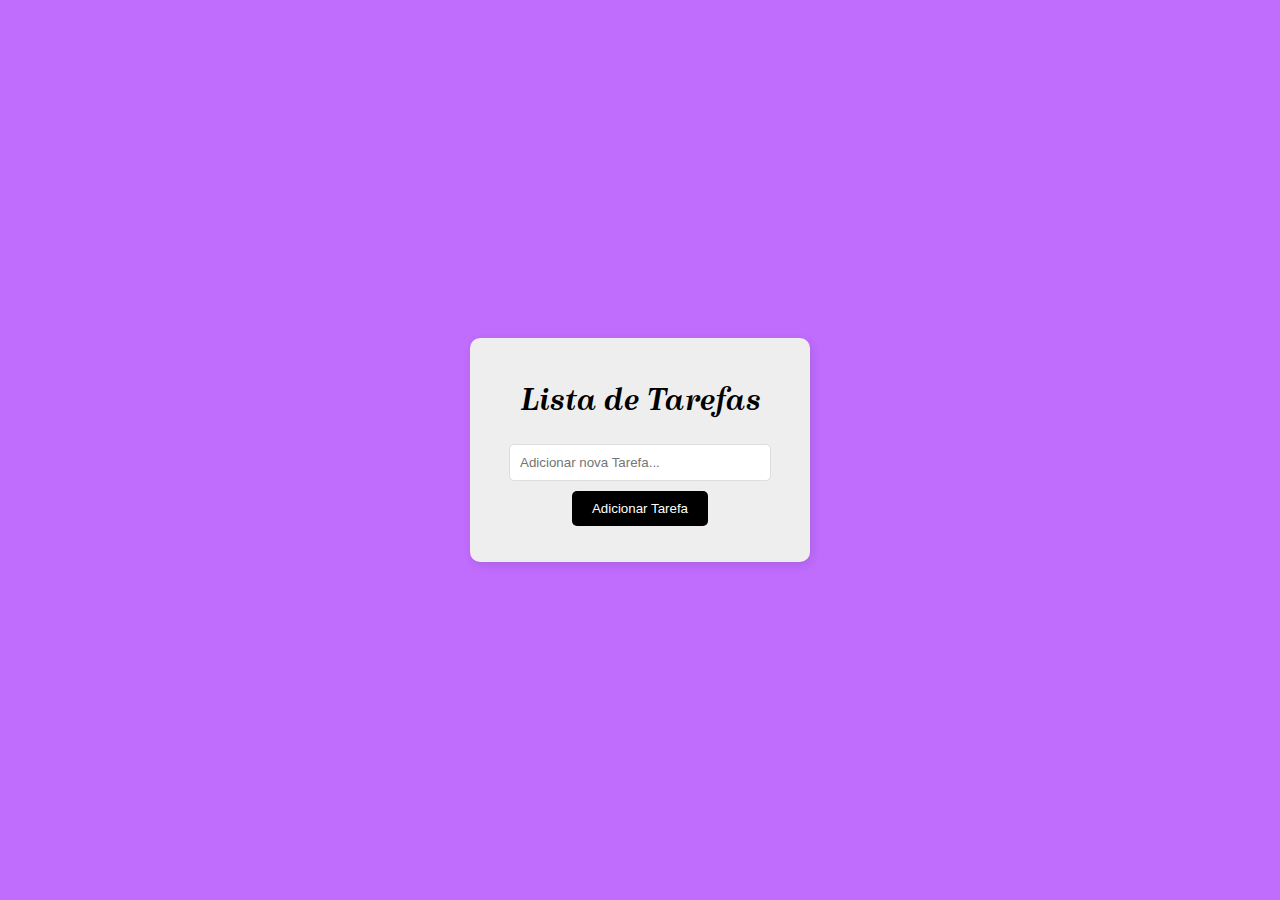
<file: index.html>
<!DOCTYPE html>
<html lang="pt-br">

<head>
    <meta charset="UTF-8">
    <meta name="viewport" content="width=device-width, initial-scale=1.0">
    <title>Lista de Tarefas</title>
    <link href="font/stylesheet.css" rel="stylesheet" type="text/css">
    <link rel="stylesheet" href="style.css">
</head>

<body>
    <div class="container">
        <h1>Lista de Tarefas</h1>
        <input type="text" id="inputTarefa" placeholder="Adicionar nova Tarefa...">
        <button onclick="addTarefa()">Adicionar Tarefa</button>
        <ul id="listaTarefas"></ul>
    </div>
    <script src="script.js"></script>
</body>

</html>
</file>
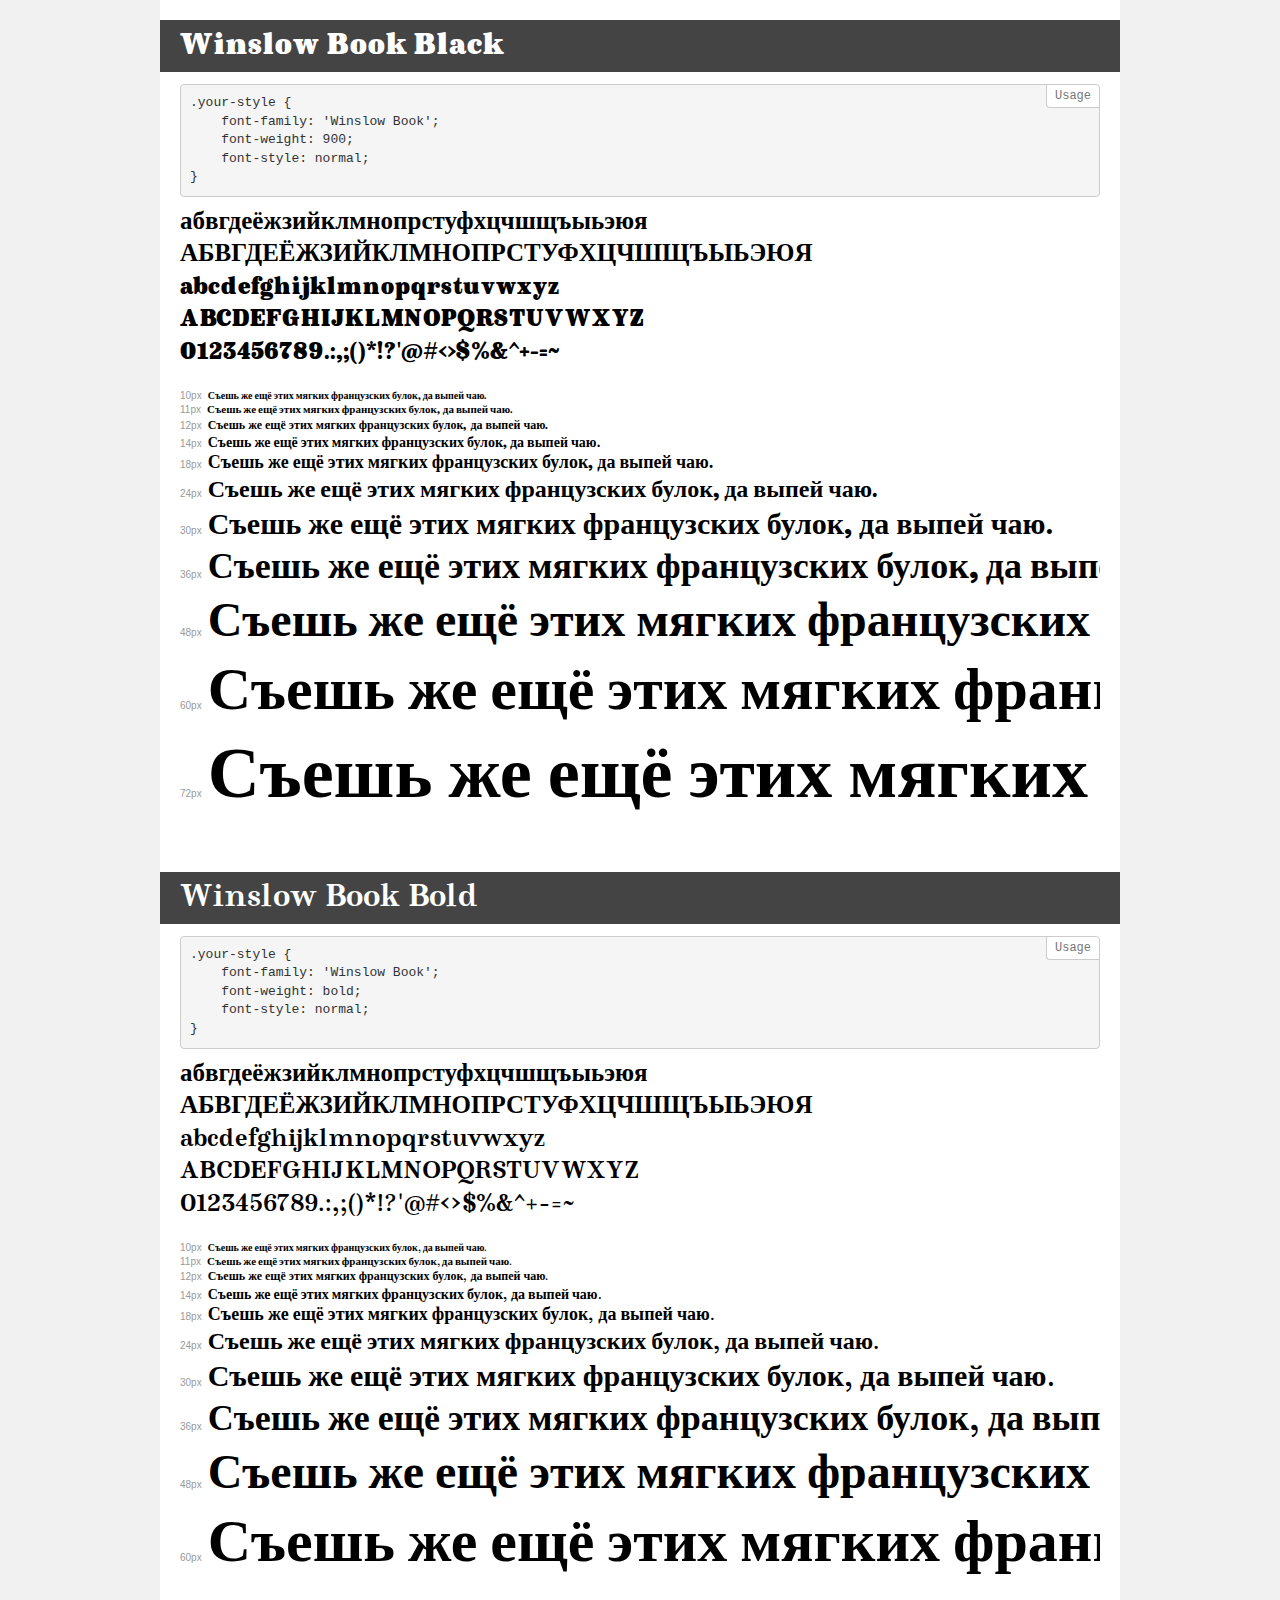
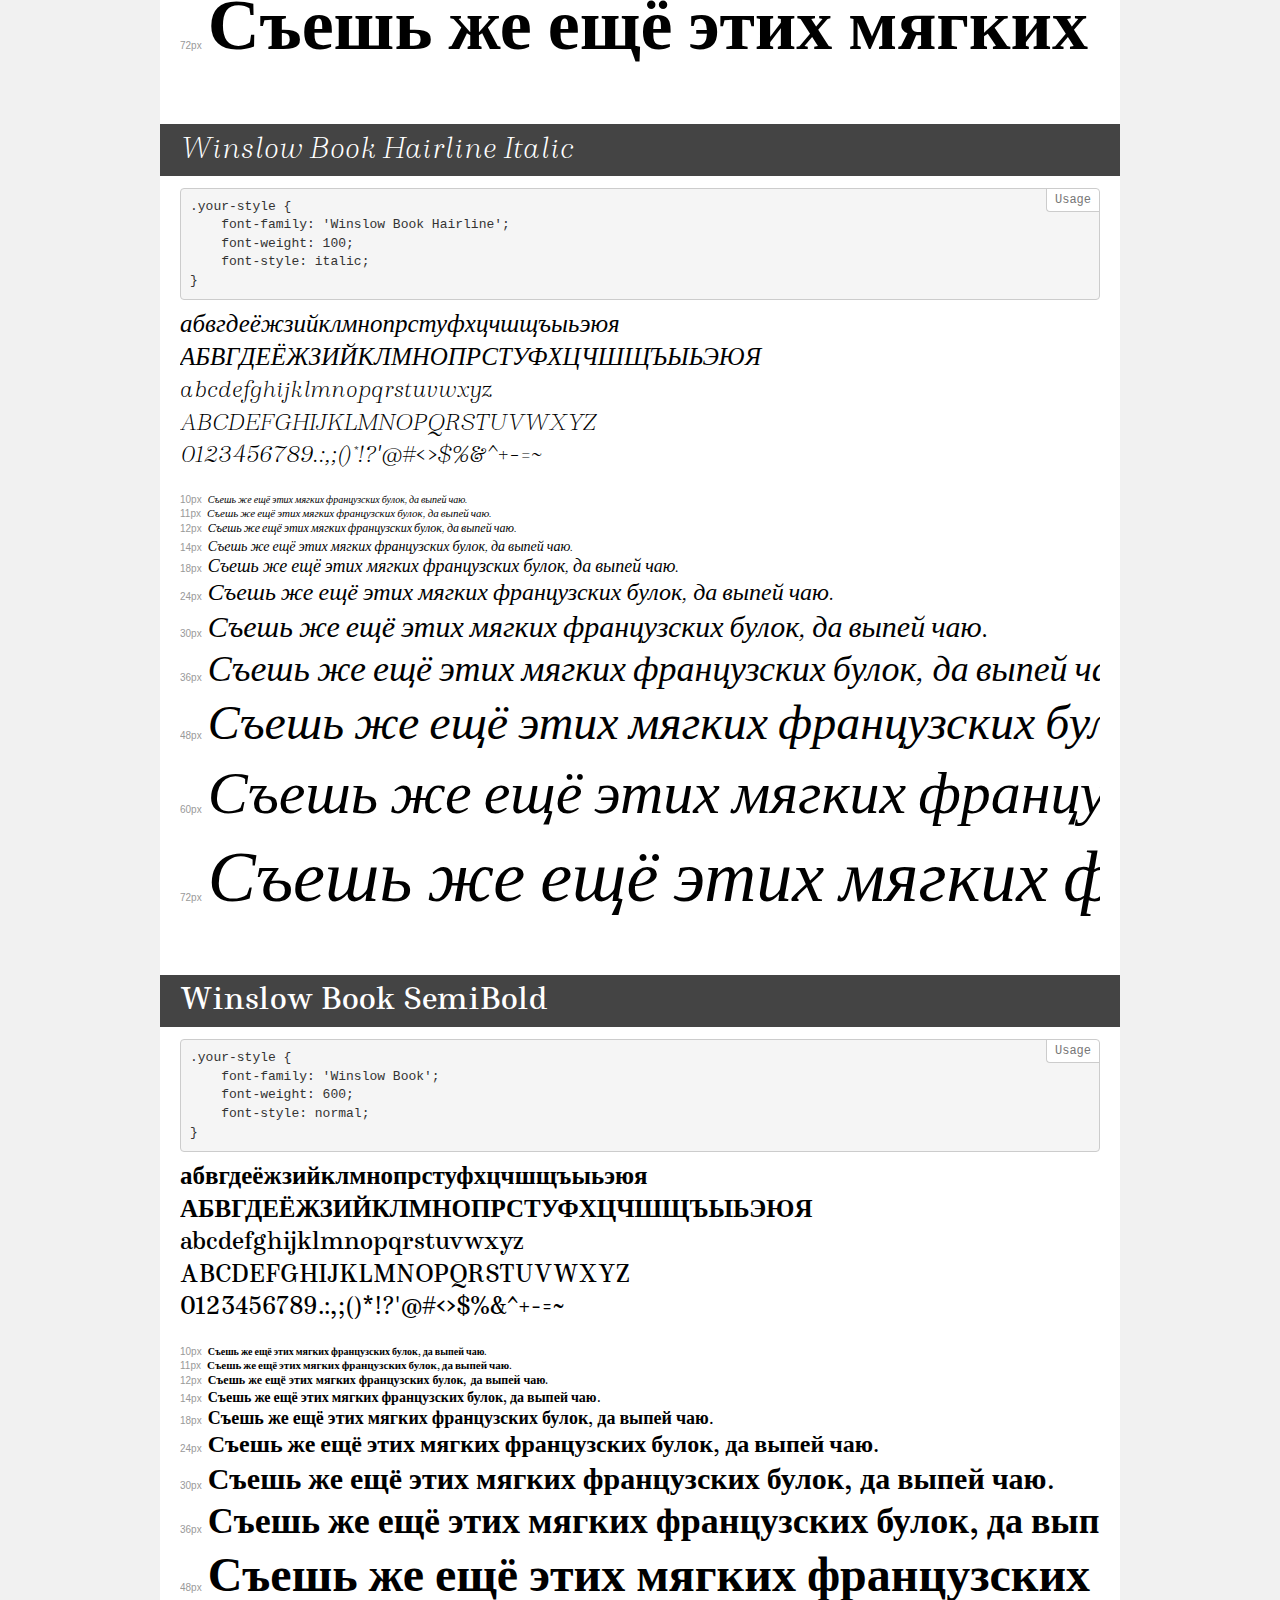
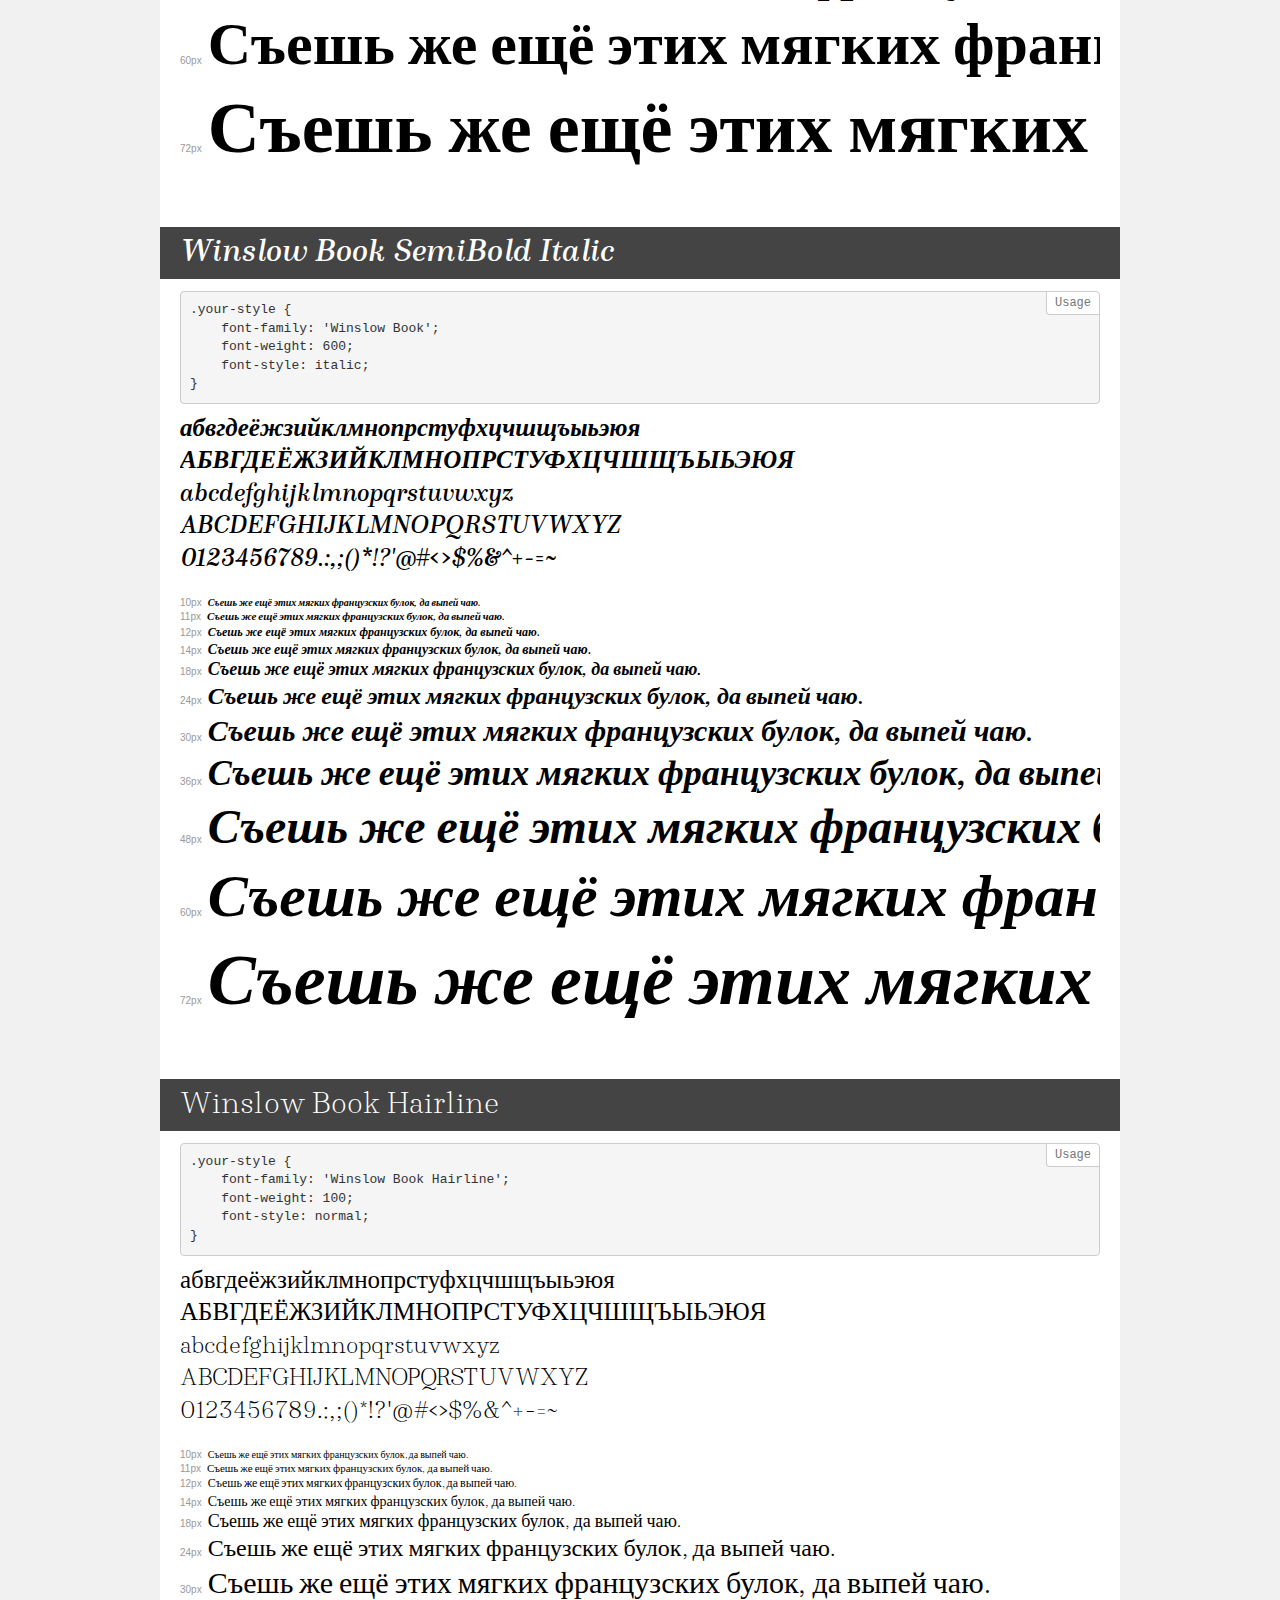
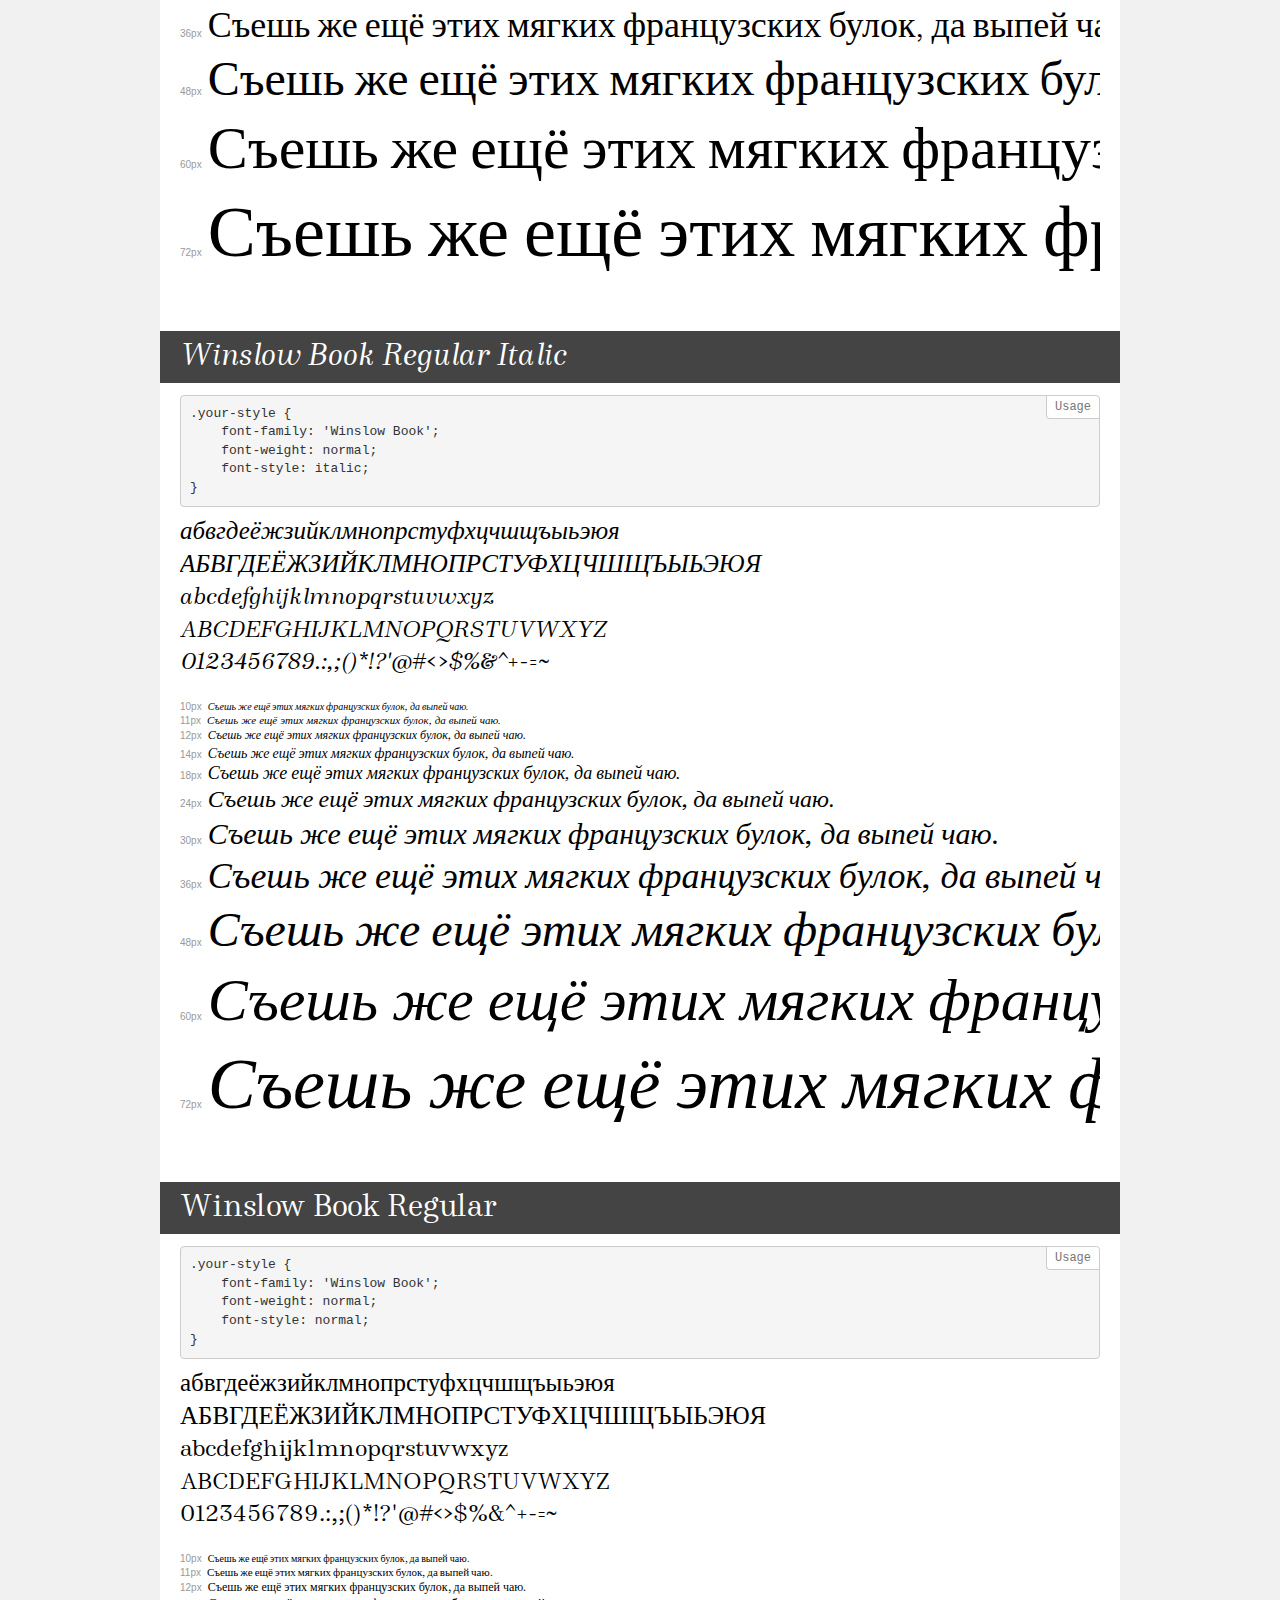
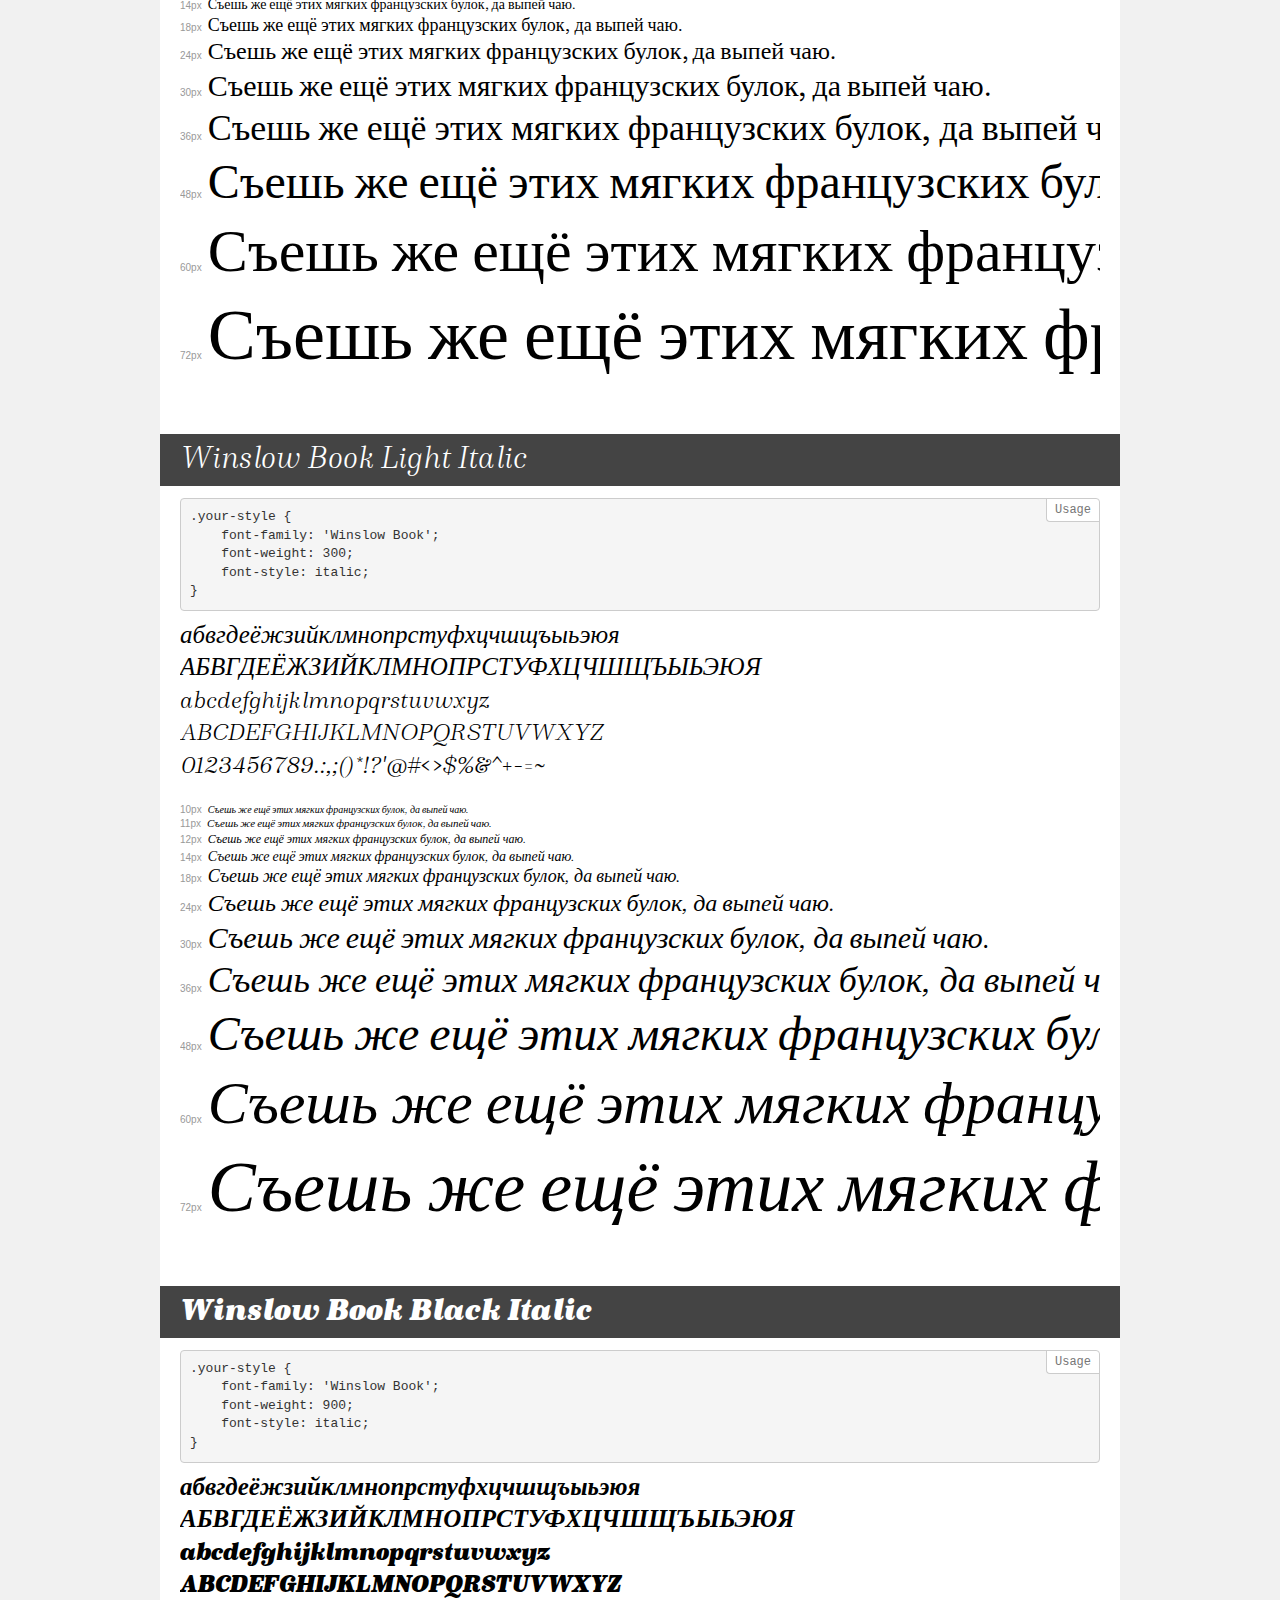
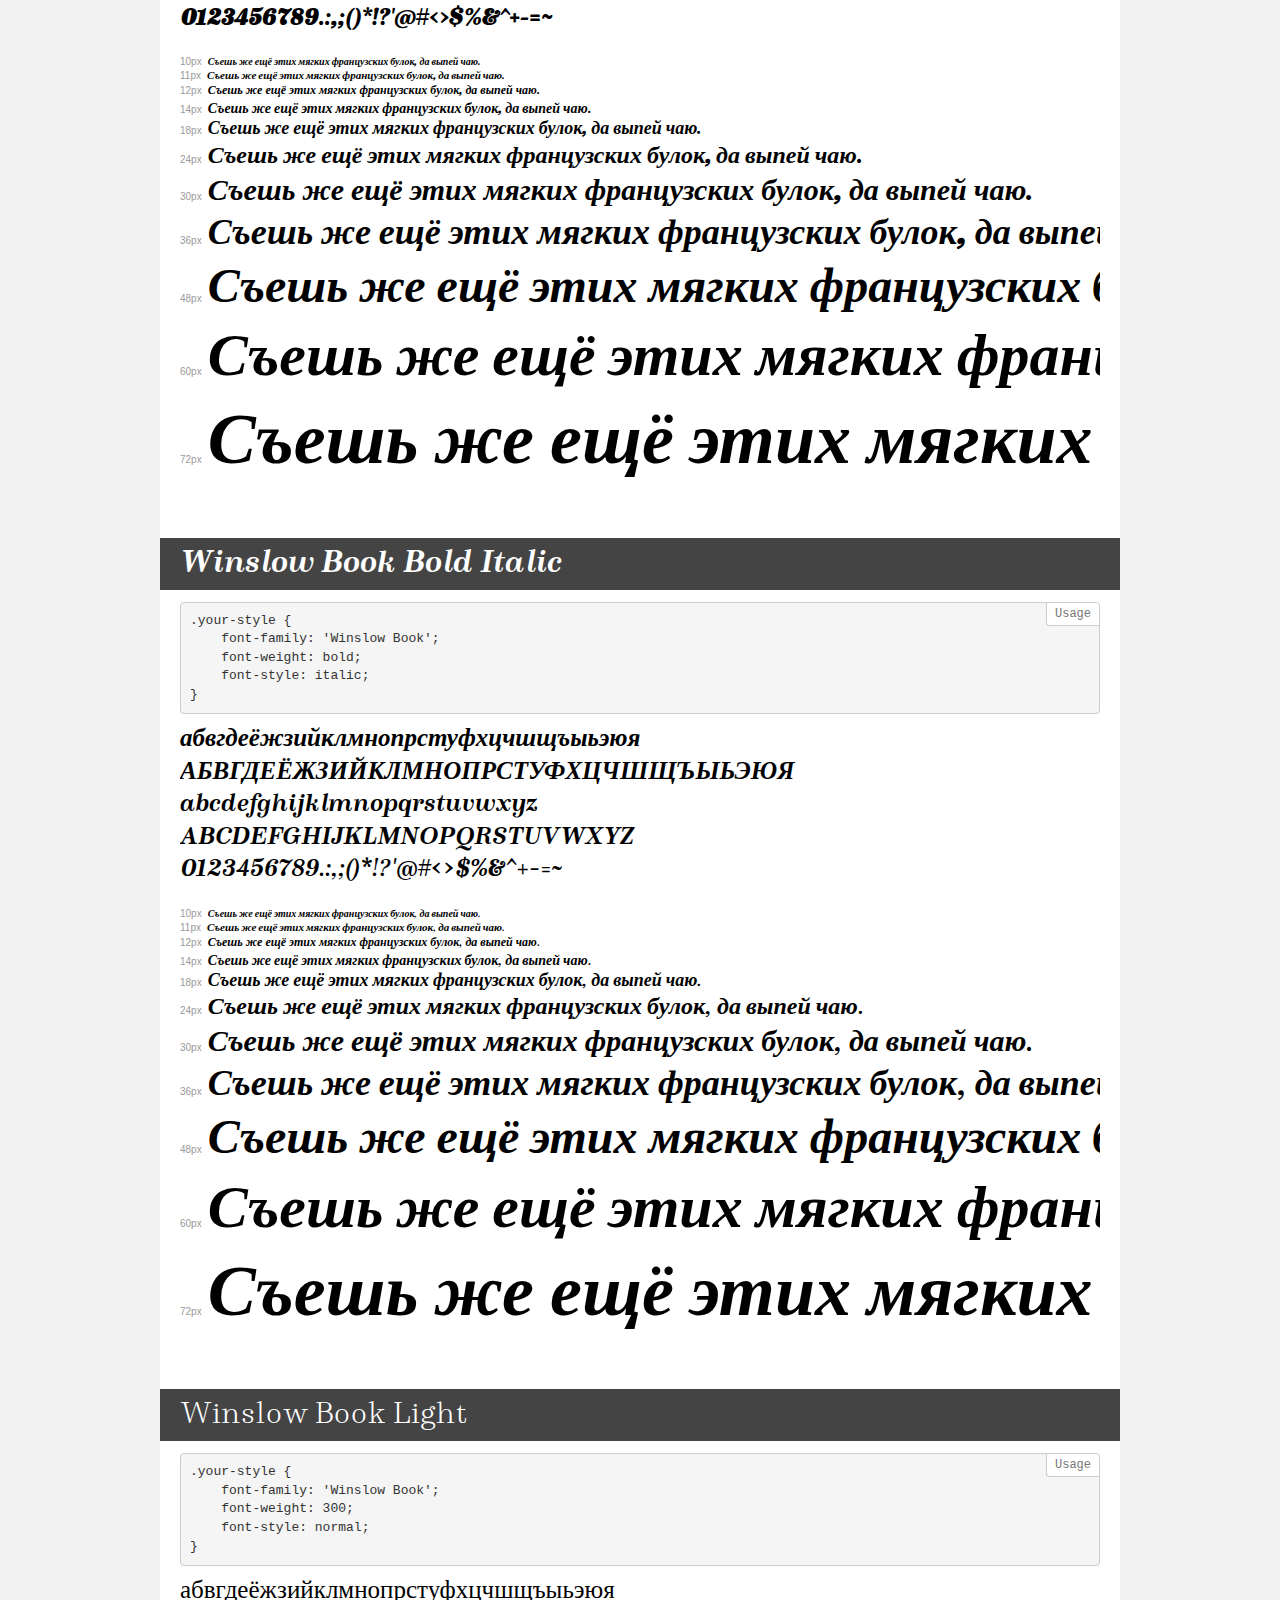
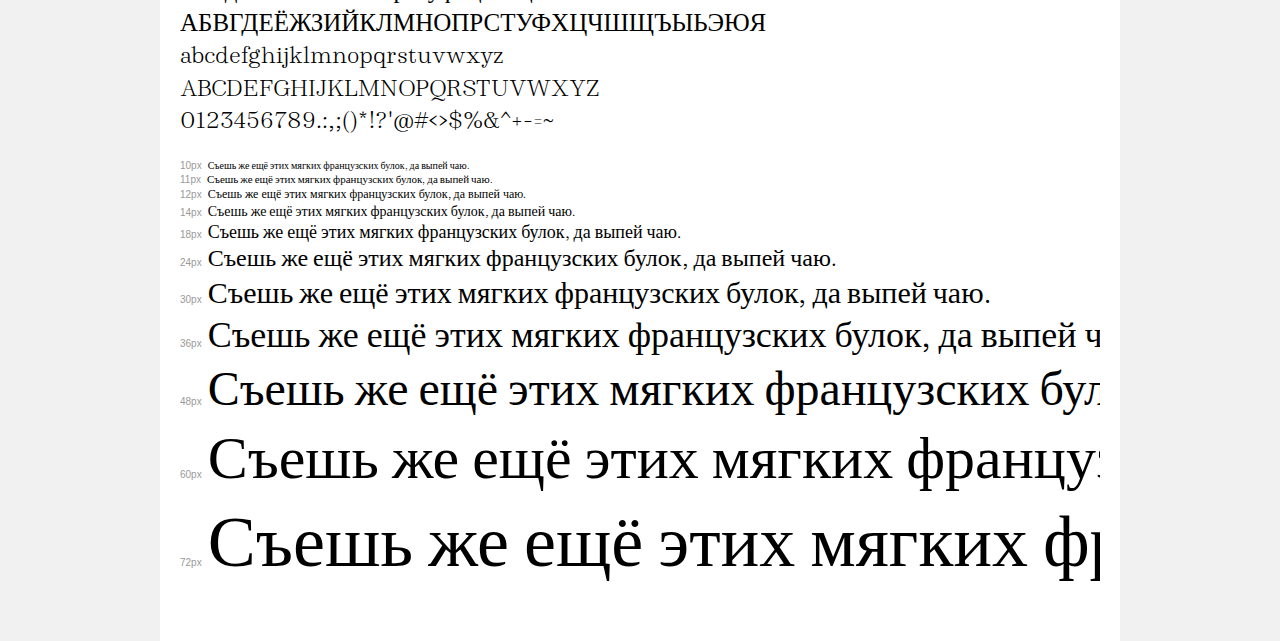
<file: font/demo.html>
<!DOCTYPE html>
<html>
<head>
    <meta charset="utf-8">
    <meta http-equiv="X-UA-Compatible" content="IE=edge">
    <meta name="viewport" content="width=device-width, initial-scale=1">
    <meta name="robots" content="noindex, noarchive">
    <meta name="format-detection" content="telephone=no">
    <title>Transfonter demo</title>
    <link href="stylesheet.css" rel="stylesheet">
    <style>
        /*
        http://meyerweb.com/eric/tools/css/reset/
        v2.0 | 20110126
        License: none (public domain)
        */
        html, body, div, span, applet, object, iframe,
        h1, h2, h3, h4, h5, h6, p, blockquote, pre,
        a, abbr, acronym, address, big, cite, code,
        del, dfn, em, img, ins, kbd, q, s, samp,
        small, strike, strong, sub, sup, tt, var,
        b, u, i, center,
        dl, dt, dd, ol, ul, li,
        fieldset, form, label, legend,
        table, caption, tbody, tfoot, thead, tr, th, td,
        article, aside, canvas, details, embed,
        figure, figcaption, footer, header, hgroup,
        menu, nav, output, ruby, section, summary,
        time, mark, audio, video {
            margin: 0;
            padding: 0;
            border: 0;
            font-size: 100%;
            font: inherit;
            vertical-align: baseline;
        }
        /* HTML5 display-role reset for older browsers */
        article, aside, details, figcaption, figure,
        footer, header, hgroup, menu, nav, section {
            display: block;
        }
        body {
            line-height: 1;
        }
        ol, ul {
            list-style: none;
        }
        blockquote, q {
            quotes: none;
        }
        blockquote:before, blockquote:after,
        q:before, q:after {
            content: '';
            content: none;
        }
        table {
            border-collapse: collapse;
            border-spacing: 0;
        }
        /* common styles */
        body {
            background: #f1f1f1;
            color: #000;
        }
        .page {
            background: #fff;
            width: 920px;
            margin: 0 auto;
            padding: 20px 20px 0 20px;
            overflow: hidden;
        }
        .font-container {
            overflow-x: auto;
            overflow-y: hidden;
            margin-bottom: 40px;
            line-height: 1.3;
            white-space: nowrap;
            padding-bottom: 5px;
        }
        h1 {
            position: relative;
            background: #444;
            font-size: 32px;
            color: #fff;
            padding: 10px 20px;
            margin: 0 -20px 12px -20px;
        }
        .letters {
            font-size: 25px;
            margin-bottom: 20px;
        }
        .s10:before {
            content: '10px';
        }
        .s11:before {
            content: '11px';
        }
        .s12:before {
            content: '12px';
        }
        .s14:before {
            content: '14px';
        }
        .s18:before {
            content: '18px';
        }
        .s24:before {
            content: '24px';
        }
        .s30:before {
            content: '30px';
        }
        .s36:before {
            content: '36px';
        }
        .s48:before {
            content: '48px';
        }
        .s60:before {
            content: '60px';
        }
        .s72:before {
            content: '72px';
        }
        .s10:before, .s11:before, .s12:before, .s14:before,
        .s18:before, .s24:before, .s30:before, .s36:before,
        .s48:before, .s60:before, .s72:before {
            font-family: Arial, sans-serif;
            font-size: 10px;
            font-weight: normal;
            font-style: normal;
            color: #999;
            padding-right: 6px;
        }
        pre {
            display: block;
            position: relative;
            padding: 9px;
            margin: 0 0 10px;
            font-family: Monaco, Menlo, Consolas, "Courier New", monospace !important;
            font-size: 13px;
            line-height: 1.428571429;
            color: #333;
            font-weight: normal !important;
            font-style: normal !important;
            background-color: #f5f5f5;
            border: 1px solid #ccc;
            overflow-x: auto;
            border-radius: 4px;
        }
        pre:after {
            display: block;
            position: absolute;
            right: 0;
            top: 0;
            content: 'Usage';
            line-height: 1;
            padding: 5px 8px;
            font-size: 12px;
            color: #767676;
            background-color: #fff;
            border: 1px solid #ccc;
            border-right: none;
            border-top: none;
            border-radius: 0 4px 0 4px;
            z-index: 10;
        }
        /* responsive */
        @media (max-width: 959px) {
            .page {
                width: auto;
                margin: 0;
            }
        }
    </style>
</head>
<body>
<div class="page">
    <div class="demo" style="font-family: 'Winslow Book'; font-weight: 900; font-style: normal;">
        <h1>Winslow Book Black</h1>
        <pre>.your-style {
    font-family: 'Winslow Book';
    font-weight: 900;
    font-style: normal;
}</pre>
        <div class="font-container">
            <p class="letters">
                абвгдеёжзийклмнопрстуфхцчшщъыьэюя<br>
АБВГДЕЁЖЗИЙКЛМНОПРСТУФХЦЧШЩЪЫЬЭЮЯ<br>
abcdefghijklmnopqrstuvwxyz<br>
ABCDEFGHIJKLMNOPQRSTUVWXYZ<br>
                0123456789.:,;()*!?'@#<>$%&^+-=~
            </p>
            <p class="s10" style="font-size: 10px;">Съешь же ещё этих мягких французских булок, да выпей чаю.</p>
            <p class="s11" style="font-size: 11px;">Съешь же ещё этих мягких французских булок, да выпей чаю.</p>
            <p class="s12" style="font-size: 12px;">Съешь же ещё этих мягких французских булок, да выпей чаю.</p>
            <p class="s14" style="font-size: 14px;">Съешь же ещё этих мягких французских булок, да выпей чаю.</p>
            <p class="s18" style="font-size: 18px;">Съешь же ещё этих мягких французских булок, да выпей чаю.</p>
            <p class="s24" style="font-size: 24px;">Съешь же ещё этих мягких французских булок, да выпей чаю.</p>
            <p class="s30" style="font-size: 30px;">Съешь же ещё этих мягких французских булок, да выпей чаю.</p>
            <p class="s36" style="font-size: 36px;">Съешь же ещё этих мягких французских булок, да выпей чаю.</p>
            <p class="s48" style="font-size: 48px;">Съешь же ещё этих мягких французских булок, да выпей чаю.</p>
            <p class="s60" style="font-size: 60px;">Съешь же ещё этих мягких французских булок, да выпей чаю.</p>
            <p class="s72" style="font-size: 72px;">Съешь же ещё этих мягких французских булок, да выпей чаю.</p>
        </div>
    </div>
    <div class="demo" style="font-family: 'Winslow Book'; font-weight: bold; font-style: normal;">
        <h1>Winslow Book Bold</h1>
        <pre>.your-style {
    font-family: 'Winslow Book';
    font-weight: bold;
    font-style: normal;
}</pre>
        <div class="font-container">
            <p class="letters">
                абвгдеёжзийклмнопрстуфхцчшщъыьэюя<br>
АБВГДЕЁЖЗИЙКЛМНОПРСТУФХЦЧШЩЪЫЬЭЮЯ<br>
abcdefghijklmnopqrstuvwxyz<br>
ABCDEFGHIJKLMNOPQRSTUVWXYZ<br>
                0123456789.:,;()*!?'@#<>$%&^+-=~
            </p>
            <p class="s10" style="font-size: 10px;">Съешь же ещё этих мягких французских булок, да выпей чаю.</p>
            <p class="s11" style="font-size: 11px;">Съешь же ещё этих мягких французских булок, да выпей чаю.</p>
            <p class="s12" style="font-size: 12px;">Съешь же ещё этих мягких французских булок, да выпей чаю.</p>
            <p class="s14" style="font-size: 14px;">Съешь же ещё этих мягких французских булок, да выпей чаю.</p>
            <p class="s18" style="font-size: 18px;">Съешь же ещё этих мягких французских булок, да выпей чаю.</p>
            <p class="s24" style="font-size: 24px;">Съешь же ещё этих мягких французских булок, да выпей чаю.</p>
            <p class="s30" style="font-size: 30px;">Съешь же ещё этих мягких французских булок, да выпей чаю.</p>
            <p class="s36" style="font-size: 36px;">Съешь же ещё этих мягких французских булок, да выпей чаю.</p>
            <p class="s48" style="font-size: 48px;">Съешь же ещё этих мягких французских булок, да выпей чаю.</p>
            <p class="s60" style="font-size: 60px;">Съешь же ещё этих мягких французских булок, да выпей чаю.</p>
            <p class="s72" style="font-size: 72px;">Съешь же ещё этих мягких французских булок, да выпей чаю.</p>
        </div>
    </div>
    <div class="demo" style="font-family: 'Winslow Book Hairline'; font-weight: 100; font-style: italic;">
        <h1>Winslow Book Hairline Italic</h1>
        <pre>.your-style {
    font-family: 'Winslow Book Hairline';
    font-weight: 100;
    font-style: italic;
}</pre>
        <div class="font-container">
            <p class="letters">
                абвгдеёжзийклмнопрстуфхцчшщъыьэюя<br>
АБВГДЕЁЖЗИЙКЛМНОПРСТУФХЦЧШЩЪЫЬЭЮЯ<br>
abcdefghijklmnopqrstuvwxyz<br>
ABCDEFGHIJKLMNOPQRSTUVWXYZ<br>
                0123456789.:,;()*!?'@#<>$%&^+-=~
            </p>
            <p class="s10" style="font-size: 10px;">Съешь же ещё этих мягких французских булок, да выпей чаю.</p>
            <p class="s11" style="font-size: 11px;">Съешь же ещё этих мягких французских булок, да выпей чаю.</p>
            <p class="s12" style="font-size: 12px;">Съешь же ещё этих мягких французских булок, да выпей чаю.</p>
            <p class="s14" style="font-size: 14px;">Съешь же ещё этих мягких французских булок, да выпей чаю.</p>
            <p class="s18" style="font-size: 18px;">Съешь же ещё этих мягких французских булок, да выпей чаю.</p>
            <p class="s24" style="font-size: 24px;">Съешь же ещё этих мягких французских булок, да выпей чаю.</p>
            <p class="s30" style="font-size: 30px;">Съешь же ещё этих мягких французских булок, да выпей чаю.</p>
            <p class="s36" style="font-size: 36px;">Съешь же ещё этих мягких французских булок, да выпей чаю.</p>
            <p class="s48" style="font-size: 48px;">Съешь же ещё этих мягких французских булок, да выпей чаю.</p>
            <p class="s60" style="font-size: 60px;">Съешь же ещё этих мягких французских булок, да выпей чаю.</p>
            <p class="s72" style="font-size: 72px;">Съешь же ещё этих мягких французских булок, да выпей чаю.</p>
        </div>
    </div>
    <div class="demo" style="font-family: 'Winslow Book'; font-weight: 600; font-style: normal;">
        <h1>Winslow Book SemiBold</h1>
        <pre>.your-style {
    font-family: 'Winslow Book';
    font-weight: 600;
    font-style: normal;
}</pre>
        <div class="font-container">
            <p class="letters">
                абвгдеёжзийклмнопрстуфхцчшщъыьэюя<br>
АБВГДЕЁЖЗИЙКЛМНОПРСТУФХЦЧШЩЪЫЬЭЮЯ<br>
abcdefghijklmnopqrstuvwxyz<br>
ABCDEFGHIJKLMNOPQRSTUVWXYZ<br>
                0123456789.:,;()*!?'@#<>$%&^+-=~
            </p>
            <p class="s10" style="font-size: 10px;">Съешь же ещё этих мягких французских булок, да выпей чаю.</p>
            <p class="s11" style="font-size: 11px;">Съешь же ещё этих мягких французских булок, да выпей чаю.</p>
            <p class="s12" style="font-size: 12px;">Съешь же ещё этих мягких французских булок, да выпей чаю.</p>
            <p class="s14" style="font-size: 14px;">Съешь же ещё этих мягких французских булок, да выпей чаю.</p>
            <p class="s18" style="font-size: 18px;">Съешь же ещё этих мягких французских булок, да выпей чаю.</p>
            <p class="s24" style="font-size: 24px;">Съешь же ещё этих мягких французских булок, да выпей чаю.</p>
            <p class="s30" style="font-size: 30px;">Съешь же ещё этих мягких французских булок, да выпей чаю.</p>
            <p class="s36" style="font-size: 36px;">Съешь же ещё этих мягких французских булок, да выпей чаю.</p>
            <p class="s48" style="font-size: 48px;">Съешь же ещё этих мягких французских булок, да выпей чаю.</p>
            <p class="s60" style="font-size: 60px;">Съешь же ещё этих мягких французских булок, да выпей чаю.</p>
            <p class="s72" style="font-size: 72px;">Съешь же ещё этих мягких французских булок, да выпей чаю.</p>
        </div>
    </div>
    <div class="demo" style="font-family: 'Winslow Book'; font-weight: 600; font-style: italic;">
        <h1>Winslow Book SemiBold Italic</h1>
        <pre>.your-style {
    font-family: 'Winslow Book';
    font-weight: 600;
    font-style: italic;
}</pre>
        <div class="font-container">
            <p class="letters">
                абвгдеёжзийклмнопрстуфхцчшщъыьэюя<br>
АБВГДЕЁЖЗИЙКЛМНОПРСТУФХЦЧШЩЪЫЬЭЮЯ<br>
abcdefghijklmnopqrstuvwxyz<br>
ABCDEFGHIJKLMNOPQRSTUVWXYZ<br>
                0123456789.:,;()*!?'@#<>$%&^+-=~
            </p>
            <p class="s10" style="font-size: 10px;">Съешь же ещё этих мягких французских булок, да выпей чаю.</p>
            <p class="s11" style="font-size: 11px;">Съешь же ещё этих мягких французских булок, да выпей чаю.</p>
            <p class="s12" style="font-size: 12px;">Съешь же ещё этих мягких французских булок, да выпей чаю.</p>
            <p class="s14" style="font-size: 14px;">Съешь же ещё этих мягких французских булок, да выпей чаю.</p>
            <p class="s18" style="font-size: 18px;">Съешь же ещё этих мягких французских булок, да выпей чаю.</p>
            <p class="s24" style="font-size: 24px;">Съешь же ещё этих мягких французских булок, да выпей чаю.</p>
            <p class="s30" style="font-size: 30px;">Съешь же ещё этих мягких французских булок, да выпей чаю.</p>
            <p class="s36" style="font-size: 36px;">Съешь же ещё этих мягких французских булок, да выпей чаю.</p>
            <p class="s48" style="font-size: 48px;">Съешь же ещё этих мягких французских булок, да выпей чаю.</p>
            <p class="s60" style="font-size: 60px;">Съешь же ещё этих мягких французских булок, да выпей чаю.</p>
            <p class="s72" style="font-size: 72px;">Съешь же ещё этих мягких французских булок, да выпей чаю.</p>
        </div>
    </div>
    <div class="demo" style="font-family: 'Winslow Book Hairline'; font-weight: 100; font-style: normal;">
        <h1>Winslow Book Hairline</h1>
        <pre>.your-style {
    font-family: 'Winslow Book Hairline';
    font-weight: 100;
    font-style: normal;
}</pre>
        <div class="font-container">
            <p class="letters">
                абвгдеёжзийклмнопрстуфхцчшщъыьэюя<br>
АБВГДЕЁЖЗИЙКЛМНОПРСТУФХЦЧШЩЪЫЬЭЮЯ<br>
abcdefghijklmnopqrstuvwxyz<br>
ABCDEFGHIJKLMNOPQRSTUVWXYZ<br>
                0123456789.:,;()*!?'@#<>$%&^+-=~
            </p>
            <p class="s10" style="font-size: 10px;">Съешь же ещё этих мягких французских булок, да выпей чаю.</p>
            <p class="s11" style="font-size: 11px;">Съешь же ещё этих мягких французских булок, да выпей чаю.</p>
            <p class="s12" style="font-size: 12px;">Съешь же ещё этих мягких французских булок, да выпей чаю.</p>
            <p class="s14" style="font-size: 14px;">Съешь же ещё этих мягких французских булок, да выпей чаю.</p>
            <p class="s18" style="font-size: 18px;">Съешь же ещё этих мягких французских булок, да выпей чаю.</p>
            <p class="s24" style="font-size: 24px;">Съешь же ещё этих мягких французских булок, да выпей чаю.</p>
            <p class="s30" style="font-size: 30px;">Съешь же ещё этих мягких французских булок, да выпей чаю.</p>
            <p class="s36" style="font-size: 36px;">Съешь же ещё этих мягких французских булок, да выпей чаю.</p>
            <p class="s48" style="font-size: 48px;">Съешь же ещё этих мягких французских булок, да выпей чаю.</p>
            <p class="s60" style="font-size: 60px;">Съешь же ещё этих мягких французских булок, да выпей чаю.</p>
            <p class="s72" style="font-size: 72px;">Съешь же ещё этих мягких французских булок, да выпей чаю.</p>
        </div>
    </div>
    <div class="demo" style="font-family: 'Winslow Book'; font-weight: normal; font-style: italic;">
        <h1>Winslow Book Regular Italic</h1>
        <pre>.your-style {
    font-family: 'Winslow Book';
    font-weight: normal;
    font-style: italic;
}</pre>
        <div class="font-container">
            <p class="letters">
                абвгдеёжзийклмнопрстуфхцчшщъыьэюя<br>
АБВГДЕЁЖЗИЙКЛМНОПРСТУФХЦЧШЩЪЫЬЭЮЯ<br>
abcdefghijklmnopqrstuvwxyz<br>
ABCDEFGHIJKLMNOPQRSTUVWXYZ<br>
                0123456789.:,;()*!?'@#<>$%&^+-=~
            </p>
            <p class="s10" style="font-size: 10px;">Съешь же ещё этих мягких французских булок, да выпей чаю.</p>
            <p class="s11" style="font-size: 11px;">Съешь же ещё этих мягких французских булок, да выпей чаю.</p>
            <p class="s12" style="font-size: 12px;">Съешь же ещё этих мягких французских булок, да выпей чаю.</p>
            <p class="s14" style="font-size: 14px;">Съешь же ещё этих мягких французских булок, да выпей чаю.</p>
            <p class="s18" style="font-size: 18px;">Съешь же ещё этих мягких французских булок, да выпей чаю.</p>
            <p class="s24" style="font-size: 24px;">Съешь же ещё этих мягких французских булок, да выпей чаю.</p>
            <p class="s30" style="font-size: 30px;">Съешь же ещё этих мягких французских булок, да выпей чаю.</p>
            <p class="s36" style="font-size: 36px;">Съешь же ещё этих мягких французских булок, да выпей чаю.</p>
            <p class="s48" style="font-size: 48px;">Съешь же ещё этих мягких французских булок, да выпей чаю.</p>
            <p class="s60" style="font-size: 60px;">Съешь же ещё этих мягких французских булок, да выпей чаю.</p>
            <p class="s72" style="font-size: 72px;">Съешь же ещё этих мягких французских булок, да выпей чаю.</p>
        </div>
    </div>
    <div class="demo" style="font-family: 'Winslow Book'; font-weight: normal; font-style: normal;">
        <h1>Winslow Book Regular</h1>
        <pre>.your-style {
    font-family: 'Winslow Book';
    font-weight: normal;
    font-style: normal;
}</pre>
        <div class="font-container">
            <p class="letters">
                абвгдеёжзийклмнопрстуфхцчшщъыьэюя<br>
АБВГДЕЁЖЗИЙКЛМНОПРСТУФХЦЧШЩЪЫЬЭЮЯ<br>
abcdefghijklmnopqrstuvwxyz<br>
ABCDEFGHIJKLMNOPQRSTUVWXYZ<br>
                0123456789.:,;()*!?'@#<>$%&^+-=~
            </p>
            <p class="s10" style="font-size: 10px;">Съешь же ещё этих мягких французских булок, да выпей чаю.</p>
            <p class="s11" style="font-size: 11px;">Съешь же ещё этих мягких французских булок, да выпей чаю.</p>
            <p class="s12" style="font-size: 12px;">Съешь же ещё этих мягких французских булок, да выпей чаю.</p>
            <p class="s14" style="font-size: 14px;">Съешь же ещё этих мягких французских булок, да выпей чаю.</p>
            <p class="s18" style="font-size: 18px;">Съешь же ещё этих мягких французских булок, да выпей чаю.</p>
            <p class="s24" style="font-size: 24px;">Съешь же ещё этих мягких французских булок, да выпей чаю.</p>
            <p class="s30" style="font-size: 30px;">Съешь же ещё этих мягких французских булок, да выпей чаю.</p>
            <p class="s36" style="font-size: 36px;">Съешь же ещё этих мягких французских булок, да выпей чаю.</p>
            <p class="s48" style="font-size: 48px;">Съешь же ещё этих мягких французских булок, да выпей чаю.</p>
            <p class="s60" style="font-size: 60px;">Съешь же ещё этих мягких французских булок, да выпей чаю.</p>
            <p class="s72" style="font-size: 72px;">Съешь же ещё этих мягких французских булок, да выпей чаю.</p>
        </div>
    </div>
    <div class="demo" style="font-family: 'Winslow Book'; font-weight: 300; font-style: italic;">
        <h1>Winslow Book Light Italic</h1>
        <pre>.your-style {
    font-family: 'Winslow Book';
    font-weight: 300;
    font-style: italic;
}</pre>
        <div class="font-container">
            <p class="letters">
                абвгдеёжзийклмнопрстуфхцчшщъыьэюя<br>
АБВГДЕЁЖЗИЙКЛМНОПРСТУФХЦЧШЩЪЫЬЭЮЯ<br>
abcdefghijklmnopqrstuvwxyz<br>
ABCDEFGHIJKLMNOPQRSTUVWXYZ<br>
                0123456789.:,;()*!?'@#<>$%&^+-=~
            </p>
            <p class="s10" style="font-size: 10px;">Съешь же ещё этих мягких французских булок, да выпей чаю.</p>
            <p class="s11" style="font-size: 11px;">Съешь же ещё этих мягких французских булок, да выпей чаю.</p>
            <p class="s12" style="font-size: 12px;">Съешь же ещё этих мягких французских булок, да выпей чаю.</p>
            <p class="s14" style="font-size: 14px;">Съешь же ещё этих мягких французских булок, да выпей чаю.</p>
            <p class="s18" style="font-size: 18px;">Съешь же ещё этих мягких французских булок, да выпей чаю.</p>
            <p class="s24" style="font-size: 24px;">Съешь же ещё этих мягких французских булок, да выпей чаю.</p>
            <p class="s30" style="font-size: 30px;">Съешь же ещё этих мягких французских булок, да выпей чаю.</p>
            <p class="s36" style="font-size: 36px;">Съешь же ещё этих мягких французских булок, да выпей чаю.</p>
            <p class="s48" style="font-size: 48px;">Съешь же ещё этих мягких французских булок, да выпей чаю.</p>
            <p class="s60" style="font-size: 60px;">Съешь же ещё этих мягких французских булок, да выпей чаю.</p>
            <p class="s72" style="font-size: 72px;">Съешь же ещё этих мягких французских булок, да выпей чаю.</p>
        </div>
    </div>
    <div class="demo" style="font-family: 'Winslow Book'; font-weight: 900; font-style: italic;">
        <h1>Winslow Book Black Italic</h1>
        <pre>.your-style {
    font-family: 'Winslow Book';
    font-weight: 900;
    font-style: italic;
}</pre>
        <div class="font-container">
            <p class="letters">
                абвгдеёжзийклмнопрстуфхцчшщъыьэюя<br>
АБВГДЕЁЖЗИЙКЛМНОПРСТУФХЦЧШЩЪЫЬЭЮЯ<br>
abcdefghijklmnopqrstuvwxyz<br>
ABCDEFGHIJKLMNOPQRSTUVWXYZ<br>
                0123456789.:,;()*!?'@#<>$%&^+-=~
            </p>
            <p class="s10" style="font-size: 10px;">Съешь же ещё этих мягких французских булок, да выпей чаю.</p>
            <p class="s11" style="font-size: 11px;">Съешь же ещё этих мягких французских булок, да выпей чаю.</p>
            <p class="s12" style="font-size: 12px;">Съешь же ещё этих мягких французских булок, да выпей чаю.</p>
            <p class="s14" style="font-size: 14px;">Съешь же ещё этих мягких французских булок, да выпей чаю.</p>
            <p class="s18" style="font-size: 18px;">Съешь же ещё этих мягких французских булок, да выпей чаю.</p>
            <p class="s24" style="font-size: 24px;">Съешь же ещё этих мягких французских булок, да выпей чаю.</p>
            <p class="s30" style="font-size: 30px;">Съешь же ещё этих мягких французских булок, да выпей чаю.</p>
            <p class="s36" style="font-size: 36px;">Съешь же ещё этих мягких французских булок, да выпей чаю.</p>
            <p class="s48" style="font-size: 48px;">Съешь же ещё этих мягких французских булок, да выпей чаю.</p>
            <p class="s60" style="font-size: 60px;">Съешь же ещё этих мягких французских булок, да выпей чаю.</p>
            <p class="s72" style="font-size: 72px;">Съешь же ещё этих мягких французских булок, да выпей чаю.</p>
        </div>
    </div>
    <div class="demo" style="font-family: 'Winslow Book'; font-weight: bold; font-style: italic;">
        <h1>Winslow Book Bold Italic</h1>
        <pre>.your-style {
    font-family: 'Winslow Book';
    font-weight: bold;
    font-style: italic;
}</pre>
        <div class="font-container">
            <p class="letters">
                абвгдеёжзийклмнопрстуфхцчшщъыьэюя<br>
АБВГДЕЁЖЗИЙКЛМНОПРСТУФХЦЧШЩЪЫЬЭЮЯ<br>
abcdefghijklmnopqrstuvwxyz<br>
ABCDEFGHIJKLMNOPQRSTUVWXYZ<br>
                0123456789.:,;()*!?'@#<>$%&^+-=~
            </p>
            <p class="s10" style="font-size: 10px;">Съешь же ещё этих мягких французских булок, да выпей чаю.</p>
            <p class="s11" style="font-size: 11px;">Съешь же ещё этих мягких французских булок, да выпей чаю.</p>
            <p class="s12" style="font-size: 12px;">Съешь же ещё этих мягких французских булок, да выпей чаю.</p>
            <p class="s14" style="font-size: 14px;">Съешь же ещё этих мягких французских булок, да выпей чаю.</p>
            <p class="s18" style="font-size: 18px;">Съешь же ещё этих мягких французских булок, да выпей чаю.</p>
            <p class="s24" style="font-size: 24px;">Съешь же ещё этих мягких французских булок, да выпей чаю.</p>
            <p class="s30" style="font-size: 30px;">Съешь же ещё этих мягких французских булок, да выпей чаю.</p>
            <p class="s36" style="font-size: 36px;">Съешь же ещё этих мягких французских булок, да выпей чаю.</p>
            <p class="s48" style="font-size: 48px;">Съешь же ещё этих мягких французских булок, да выпей чаю.</p>
            <p class="s60" style="font-size: 60px;">Съешь же ещё этих мягких французских булок, да выпей чаю.</p>
            <p class="s72" style="font-size: 72px;">Съешь же ещё этих мягких французских булок, да выпей чаю.</p>
        </div>
    </div>
    <div class="demo" style="font-family: 'Winslow Book'; font-weight: 300; font-style: normal;">
        <h1>Winslow Book Light</h1>
        <pre>.your-style {
    font-family: 'Winslow Book';
    font-weight: 300;
    font-style: normal;
}</pre>
        <div class="font-container">
            <p class="letters">
                абвгдеёжзийклмнопрстуфхцчшщъыьэюя<br>
АБВГДЕЁЖЗИЙКЛМНОПРСТУФХЦЧШЩЪЫЬЭЮЯ<br>
abcdefghijklmnopqrstuvwxyz<br>
ABCDEFGHIJKLMNOPQRSTUVWXYZ<br>
                0123456789.:,;()*!?'@#<>$%&^+-=~
            </p>
            <p class="s10" style="font-size: 10px;">Съешь же ещё этих мягких французских булок, да выпей чаю.</p>
            <p class="s11" style="font-size: 11px;">Съешь же ещё этих мягких французских булок, да выпей чаю.</p>
            <p class="s12" style="font-size: 12px;">Съешь же ещё этих мягких французских булок, да выпей чаю.</p>
            <p class="s14" style="font-size: 14px;">Съешь же ещё этих мягких французских булок, да выпей чаю.</p>
            <p class="s18" style="font-size: 18px;">Съешь же ещё этих мягких французских булок, да выпей чаю.</p>
            <p class="s24" style="font-size: 24px;">Съешь же ещё этих мягких французских булок, да выпей чаю.</p>
            <p class="s30" style="font-size: 30px;">Съешь же ещё этих мягких французских булок, да выпей чаю.</p>
            <p class="s36" style="font-size: 36px;">Съешь же ещё этих мягких французских булок, да выпей чаю.</p>
            <p class="s48" style="font-size: 48px;">Съешь же ещё этих мягких французских булок, да выпей чаю.</p>
            <p class="s60" style="font-size: 60px;">Съешь же ещё этих мягких французских булок, да выпей чаю.</p>
            <p class="s72" style="font-size: 72px;">Съешь же ещё этих мягких французских булок, да выпей чаю.</p>
        </div>
    </div>
</div>
</body>
</html>
</file>
<file: font/stylesheet.css>
@font-face {
    font-family: 'Winslow Book';
    src: url('WinslowBook-Black.eot');
    src: local('Winslow Book Black'), local('WinslowBook-Black'),
        url('WinslowBook-Black.eot?#iefix') format('embedded-opentype'),
        url('WinslowBook-Black.woff2') format('woff2'),
        url('WinslowBook-Black.woff') format('woff'),
        url('WinslowBook-Black.ttf') format('truetype');
    font-weight: 900;
    font-style: normal;
}

@font-face {
    font-family: 'Winslow Book';
    src: url('WinslowBook-Bold.eot');
    src: local('Winslow Book Bold'), local('WinslowBook-Bold'),
        url('WinslowBook-Bold.eot?#iefix') format('embedded-opentype'),
        url('WinslowBook-Bold.woff2') format('woff2'),
        url('WinslowBook-Bold.woff') format('woff'),
        url('WinslowBook-Bold.ttf') format('truetype');
    font-weight: bold;
    font-style: normal;
}

@font-face {
    font-family: 'Winslow Book Hairline';
    src: url('WinslowBook-HairlineItalic.eot');
    src: local('Winslow Book Hairline Italic'), local('WinslowBook-HairlineItalic'),
        url('WinslowBook-HairlineItalic.eot?#iefix') format('embedded-opentype'),
        url('WinslowBook-HairlineItalic.woff2') format('woff2'),
        url('WinslowBook-HairlineItalic.woff') format('woff'),
        url('WinslowBook-HairlineItalic.ttf') format('truetype');
    font-weight: 100;
    font-style: italic;
}

@font-face {
    font-family: 'Winslow Book';
    src: url('WinslowBook-SemiBold.eot');
    src: local('Winslow Book SemiBold'), local('WinslowBook-SemiBold'),
        url('WinslowBook-SemiBold.eot?#iefix') format('embedded-opentype'),
        url('WinslowBook-SemiBold.woff2') format('woff2'),
        url('WinslowBook-SemiBold.woff') format('woff'),
        url('WinslowBook-SemiBold.ttf') format('truetype');
    font-weight: 600;
    font-style: normal;
}

@font-face {
    font-family: 'Winslow Book';
    src: url('WinslowBook-SemiBoldItalic.eot');
    src: local('Winslow Book SemiBold Italic'), local('WinslowBook-SemiBoldItalic'),
        url('WinslowBook-SemiBoldItalic.eot?#iefix') format('embedded-opentype'),
        url('WinslowBook-SemiBoldItalic.woff2') format('woff2'),
        url('WinslowBook-SemiBoldItalic.woff') format('woff'),
        url('WinslowBook-SemiBoldItalic.ttf') format('truetype');
    font-weight: 600;
    font-style: italic;
}

@font-face {
    font-family: 'Winslow Book Hairline';
    src: url('WinslowBook-Hairline.eot');
    src: local('Winslow Book Hairline'), local('WinslowBook-Hairline'),
        url('WinslowBook-Hairline.eot?#iefix') format('embedded-opentype'),
        url('WinslowBook-Hairline.woff2') format('woff2'),
        url('WinslowBook-Hairline.woff') format('woff'),
        url('WinslowBook-Hairline.ttf') format('truetype');
    font-weight: 100;
    font-style: normal;
}

@font-face {
    font-family: 'Winslow Book';
    src: url('WinslowBook-RegularItalic.eot');
    src: local('Winslow Book Regular Italic'), local('WinslowBook-RegularItalic'),
        url('WinslowBook-RegularItalic.eot?#iefix') format('embedded-opentype'),
        url('WinslowBook-RegularItalic.woff2') format('woff2'),
        url('WinslowBook-RegularItalic.woff') format('woff'),
        url('WinslowBook-RegularItalic.ttf') format('truetype');
    font-weight: normal;
    font-style: italic;
}

@font-face {
    font-family: 'Winslow Book';
    src: url('WinslowBook-Regular.eot');
    src: local('Winslow Book Regular'), local('WinslowBook-Regular'),
        url('WinslowBook-Regular.eot?#iefix') format('embedded-opentype'),
        url('WinslowBook-Regular.woff2') format('woff2'),
        url('WinslowBook-Regular.woff') format('woff'),
        url('WinslowBook-Regular.ttf') format('truetype');
    font-weight: normal;
    font-style: normal;
}

@font-face {
    font-family: 'Winslow Book';
    src: url('WinslowBook-LightItalic.eot');
    src: local('Winslow Book Light Italic'), local('WinslowBook-LightItalic'),
        url('WinslowBook-LightItalic.eot?#iefix') format('embedded-opentype'),
        url('WinslowBook-LightItalic.woff2') format('woff2'),
        url('WinslowBook-LightItalic.woff') format('woff'),
        url('WinslowBook-LightItalic.ttf') format('truetype');
    font-weight: 300;
    font-style: italic;
}

@font-face {
    font-family: 'Winslow Book';
    src: url('WinslowBook-BlackItalic.eot');
    src: local('Winslow Book Black Italic'), local('WinslowBook-BlackItalic'),
        url('WinslowBook-BlackItalic.eot?#iefix') format('embedded-opentype'),
        url('WinslowBook-BlackItalic.woff2') format('woff2'),
        url('WinslowBook-BlackItalic.woff') format('woff'),
        url('WinslowBook-BlackItalic.ttf') format('truetype');
    font-weight: 900;
    font-style: italic;
}

@font-face {
    font-family: 'Winslow Book';
    src: url('WinslowBook-BoldItalic.eot');
    src: local('Winslow Book Bold Italic'), local('WinslowBook-BoldItalic'),
        url('WinslowBook-BoldItalic.eot?#iefix') format('embedded-opentype'),
        url('WinslowBook-BoldItalic.woff2') format('woff2'),
        url('WinslowBook-BoldItalic.woff') format('woff'),
        url('WinslowBook-BoldItalic.ttf') format('truetype');
    font-weight: bold;
    font-style: italic;
}

@font-face {
    font-family: 'Winslow Book';
    src: url('WinslowBook-Light.eot');
    src: local('Winslow Book Light'), local('WinslowBook-Light'),
        url('WinslowBook-Light.eot?#iefix') format('embedded-opentype'),
        url('WinslowBook-Light.woff2') format('woff2'),
        url('WinslowBook-Light.woff') format('woff'),
        url('WinslowBook-Light.ttf') format('truetype');
    font-weight: 300;
    font-style: normal;
}
</file>
<file: style.css>
body {
  font-family: "Arial", sans-serif;
  background-color: #c06cfd;
  margin: 0;
  padding: 0;
  display: flex;
  justify-content: center;
  align-items: center;
  height: 100vh;
}

.container {
  background-color: #eeeeee;
  padding: 20px;
  border-radius: 10px;
  box-shadow: 2px 3px 10px rgba(0, 0, 0, 0.1);
  width: 300px;
  text-align: center;
}

h1 {
  margin-bottom: 20px;
  font-family: "Winslow Book", serif;
  font-weight: bold;
  font-style: italic;
}

input {
  width: 80%;
  padding: 10px;
  border: 1px solid #ddd;
  border-radius: 5px;
  margin-bottom: 10px;
  outline: none;
}

button {
  padding: 10px 20px;
  background-color: #000000;
  color: #fff;
  border: none;
  border-radius: 5px;
  cursor: pointer;
}

button:hover {
  background-color: #111111;
}

ul {
  padding: 0;
}

li {
  background-color: #f9f9f9;
  padding: 10px;
  margin-bottom: 5px;
  border-radius: 5px;
  display: flex;
  justify-content: space-between;
  align-items: center;
}

li button {
  background-color: #000000;
  color: #ffffff;
  border: none;
  padding: 5px 10px;
  border-radius: 5px;
  cursor: pointer;
}

li button:hover {
  background-color: #181818;
}
</file>
